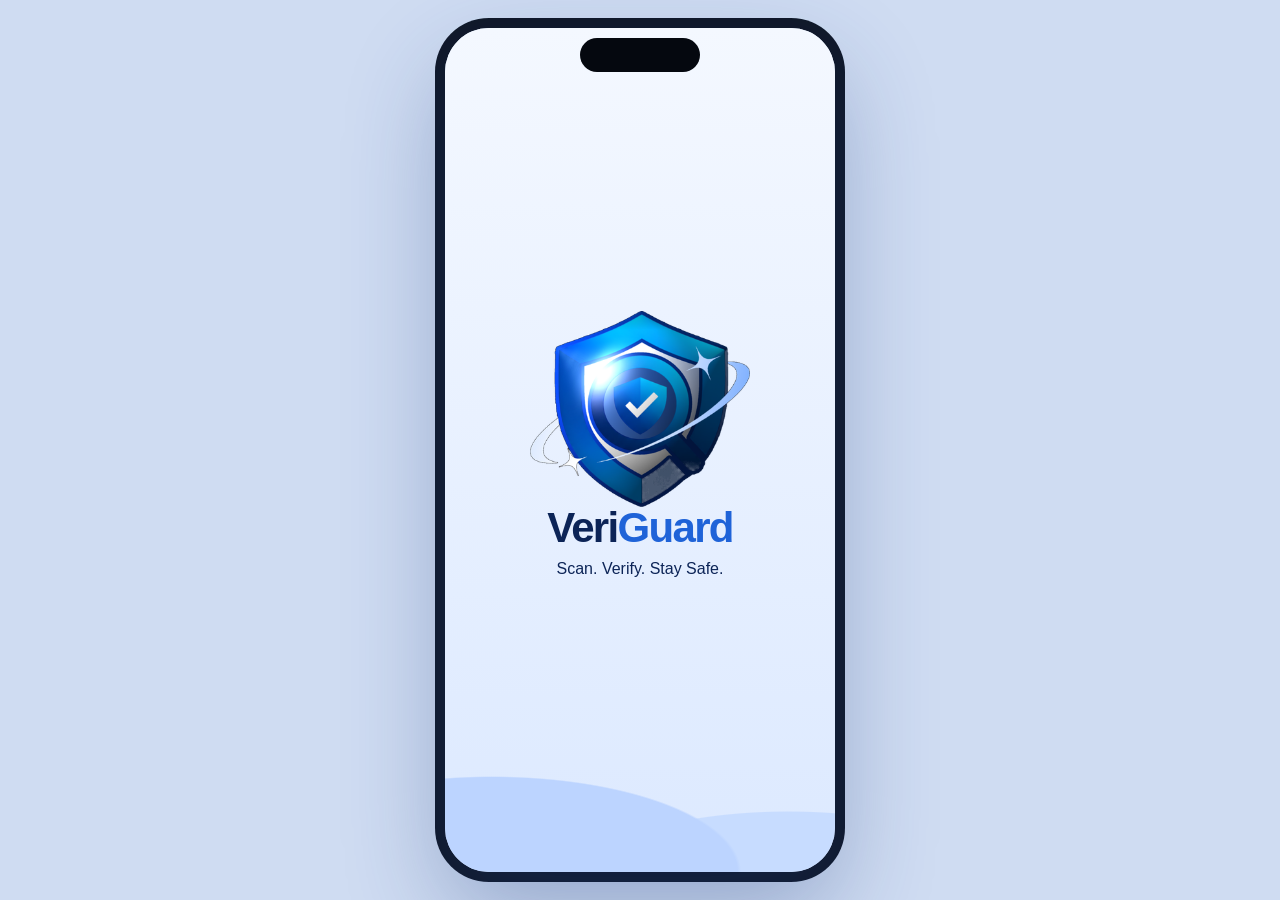
<file: index.html>
<!DOCTYPE html><html lang="en"><head><meta charset="UTF-8"><meta name="viewport" content="width=device-width, initial-scale=1, viewport-fit=cover"><title>VeriGuard · Mobile Prototype</title>
<link rel="icon" href="logo.png">
<link rel="stylesheet" href="styles.css"></head><body>
<svg width="0" height="0" style="position:absolute"><defs><linearGradient id="sg" x1="0" y1="0" x2="1" y2="1"><stop offset="0" stop-color="#4aa3ff"/><stop offset="1" stop-color="#1550c4"/></linearGradient></defs>
<symbol id="i-link" viewBox="0 0 24 24"><path d="M10 13a5 5 0 0 0 7.54.54l3-3a5 5 0 0 0-7.07-7.07l-1.72 1.71M14 11a5 5 0 0 0-7.54-.54l-3 3a5 5 0 0 0 7.07 7.07l1.71-1.71"/></symbol>
<symbol id="i-search" viewBox="0 0 24 24"><circle cx="11" cy="11" r="8"/><path d="m21 21-4.3-4.3"/></symbol>
<symbol id="i-user" viewBox="0 0 24 24"><path d="M20 21v-2a4 4 0 0 0-4-4H8a4 4 0 0 0-4 4v2"/><circle cx="12" cy="7" r="4"/></symbol>
<symbol id="i-mail" viewBox="0 0 24 24"><rect x="2" y="4" width="20" height="16" rx="2"/><path d="m22 7-10 6L2 7"/></symbol>
<symbol id="i-lock" viewBox="0 0 24 24"><rect x="3" y="11" width="18" height="11" rx="2"/><path d="M7 11V7a5 5 0 0 1 10 0v4"/></symbol>
<symbol id="i-eye" viewBox="0 0 24 24"><path d="M2 12s3.5-7 10-7 10 7 10 7-3.5 7-10 7S2 12 2 12z"/><circle cx="12" cy="12" r="3"/></symbol>
<symbol id="i-home" viewBox="0 0 24 24"><path d="m3 9 9-7 9 7v11a2 2 0 0 1-2 2H5a2 2 0 0 1-2-2z"/><path d="M9 22V12h6v10"/></symbol>
<symbol id="i-clock" viewBox="0 0 24 24"><circle cx="12" cy="12" r="10"/><path d="M12 6v6l4 2"/></symbol>
<symbol id="i-book" viewBox="0 0 24 24"><path d="M2 3h6a4 4 0 0 1 4 4v14a3 3 0 0 0-3-3H2zM22 3h-6a4 4 0 0 0-4 4v14a3 3 0 0 1 3-3h7z"/></symbol>
<symbol id="i-bell" viewBox="0 0 24 24"><path d="M18 8A6 6 0 0 0 6 8c0 7-3 9-3 9h18s-3-2-3-9M13.7 21a2 2 0 0 1-3.4 0"/></symbol>
<symbol id="i-menu" viewBox="0 0 24 24"><path d="M3 6h18M3 12h18M3 18h18"/></symbol>
<symbol id="i-left" viewBox="0 0 24 24"><path d="M19 12H5M12 19l-7-7 7-7"/></symbol>
<symbol id="i-right" viewBox="0 0 24 24"><path d="M5 12h14M12 5l7 7-7 7"/></symbol>
<symbol id="i-chev" viewBox="0 0 24 24"><path d="m9 18 6-6-6-6"/></symbol>
<symbol id="i-upload" viewBox="0 0 24 24"><path d="M21 15v4a2 2 0 0 1-2 2H5a2 2 0 0 1-2-2v-4M17 8l-5-5-5 5M12 3v12"/></symbol>
<symbol id="i-file" viewBox="0 0 24 24"><path d="M14 2H6a2 2 0 0 0-2 2v16a2 2 0 0 0 2 2h12a2 2 0 0 0 2-2V8zM14 2v6h6M8 13h8M8 17h6"/></symbol>
<symbol id="i-qr" viewBox="0 0 24 24"><rect x="3" y="3" width="7" height="7" rx="1"/><rect x="14" y="3" width="7" height="7" rx="1"/><rect x="3" y="14" width="7" height="7" rx="1"/><path d="M14 14h3v3h-3zM20 14v.01M20 20v.01M14 20h3v1"/></symbol>
<symbol id="i-check" viewBox="0 0 24 24"><path d="M20 6 9 17l-5-5"/></symbol>
<symbol id="i-shield" viewBox="0 0 24 24"><path d="M12 22s8-4 8-10V5l-8-3-8 3v7c0 6 8 10 8 10z"/><path d="m9 12 2 2 4-4"/></symbol>
<symbol id="i-alert" viewBox="0 0 24 24"><path d="M12 22s8-4 8-10V5l-8-3-8 3v7c0 6 8 10 8 10zM12 8v4M12 16h.01"/></symbol>
<symbol id="i-globe" viewBox="0 0 24 24"><circle cx="12" cy="12" r="10"/><path d="M2 12h20M12 2a15.3 15.3 0 0 1 4 10 15.3 15.3 0 0 1-4 10 15.3 15.3 0 0 1-4-10 15.3 15.3 0 0 1 4-10z"/></symbol>
<symbol id="i-bars" viewBox="0 0 24 24"><path d="M12 20V10M18 20V4M6 20v-4"/></symbol>
<symbol id="i-edit" viewBox="0 0 24 24"><path d="M12 20h9M16.5 3.5a2.1 2.1 0 0 1 3 3L7 19l-4 1 1-4z"/></symbol>
<symbol id="i-sl" viewBox="0 0 24 24"><path d="M4 21v-7M4 10V3M12 21v-9M12 8V3M20 21v-5M20 12V3M1 14h6M9 8h6M17 16h6"/></symbol>
<symbol id="i-help" viewBox="0 0 24 24"><circle cx="12" cy="12" r="10"/><path d="M9.1 9a3 3 0 0 1 5.8 1c0 2-3 3-3 3M12 17h.01"/></symbol>
<symbol id="i-info" viewBox="0 0 24 24"><circle cx="12" cy="12" r="10"/><path d="M12 16v-4M12 8h.01"/></symbol>
<symbol id="i-ext" viewBox="0 0 24 24"><path d="M18 13v6a2 2 0 0 1-2 2H5a2 2 0 0 1-2-2V8a2 2 0 0 1 2-2h6M15 3h6v6M10 14 21 3"/></symbol>
<symbol id="i-dl" viewBox="0 0 24 24"><path d="M21 15v4a2 2 0 0 1-2 2H5a2 2 0 0 1-2-2v-4M7 10l5 5 5-5M12 15V3"/></symbol>
<symbol id="i-trash" viewBox="0 0 24 24"><path d="M3 6h18M19 6l-1 14a2 2 0 0 1-2 2H8a2 2 0 0 1-2-2L5 6M10 11v6M14 11v6M9 6V4h6v2"/></symbol>
<symbol id="i-out" viewBox="0 0 24 24"><path d="M9 21H5a2 2 0 0 1-2-2V5a2 2 0 0 1 2-2h4M16 17l5-5-5-5M21 12H9"/></symbol>
<symbol id="i-x" viewBox="0 0 24 24"><path d="M18 6 6 18M6 6l12 12"/></symbol></defs></svg>
<div id="dev"><div id="isl"></div><div id="scr"></div><div id="sheet" data-act="close"></div><div id="toast"></div></div>
<script src="app.js"></script></body></html>
</file>
<file: styles.css>
:root{--ink:#0c2457;--mut:#52668f;--pri:#1f63d8;--ln:#d9e6fb;--top:52px;box-sizing:border-box}

*{box-sizing:border-box;-webkit-tap-highlight-color:transparent}
html,body{height:100%;margin:0}

body{background:#cfdcf2;font-family:-apple-system,BlinkMacSystemFont,"SF Pro Display",Inter,Arial,sans-serif;color:var(--ink);display:grid;place-items:center}

@media(prefers-color-scheme:dark){body{background:#0b1220}
}

#dev{position:relative;width:390px;height:min(844px,97vh);border-radius:44px;overflow:hidden;box-shadow:0 40px 100px #1b3a7a55,0 0 0 10px #101828;display:flex;flex-direction:column;background:radial-gradient(90% 16% at 12% 100%,#bcd4ff 0 70%,#0000 71%),radial-gradient(80% 13% at 88% 102%,#c7dcff 0 70%,#0000 71%),linear-gradient(180deg,#f4f8ff,#dce9ff)}

#isl{position:absolute;top:10px;left:50%;transform:translateX(-50%);width:120px;height:34px;border-radius:20px;background:#05080f;z-index:20;pointer-events:none}

@media(max-width:480px){#dev{width:100%;height:100%;border-radius:0;box-shadow:none}
#isl{display:none}
:root{--top:max(50px,calc(env(safe-area-inset-top,0px) + 8px))}
}

#scr{flex:1;position:relative;overflow:hidden}

.s{position:absolute;inset:0;display:flex;flex-direction:column;overflow-y:auto;animation:in .25s}
@keyframes in{from{opacity:0;transform:translateX(14px)}
}

.pad{padding:0 22px}
.hd{display:flex;align-items:center;justify-content:space-between;padding:var(--top) 16px 8px}
.hd h2{margin:0;font-size:20px;font-weight:800}

.ib{width:38px;height:38px;border:0;background:none;color:var(--ink);display:grid;place-items:center;cursor:pointer;padding:0;position:relative}

.i{width:22px;height:22px;fill:none;stroke:currentColor;stroke-width:2;stroke-linecap:round;stroke-linejoin:round;flex:none}

.c{background:#ffffffcc;border:1px solid #e1ecff;border-radius:18px;box-shadow:0 8px 24px #3a74d422;padding:14px}

.row{display:flex;gap:12px;align-items:center;cursor:pointer}
.row.nc{cursor:default}
.row>div{flex:1;min-width:0}
.row>.ic{flex:none}
.c>.row:last-child{border-bottom:0!important}
.row b{display:block;font-size:15px}
.row small{color:var(--mut);font-size:12.5px;line-height:1.3;display:block}

.ic{width:44px;height:44px;border-radius:14px;background:#eaf2ff;display:grid;place-items:center;color:var(--pri);flex:none}

.btn{display:flex;align-items:center;justify-content:center;gap:8px;width:100%;height:50px;border:0;border-radius:26px;background:linear-gradient(180deg,#3a86f5,#1b57cf);color:#fff;font-weight:700;font-size:17px;font-family:inherit;box-shadow:0 8px 18px #1f63d855;cursor:pointer;margin-top:14px}
.btn.o{background:#ffffff99;color:var(--pri);border:1.5px solid #6fa0ec;box-shadow:none}
.btn:disabled{opacity:.45}
.btn.d{background:linear-gradient(180deg,#e5586a,#c62f3f)}

.lk{background:none;border:0;color:var(--pri);font-weight:600;font-size:13px;font-family:inherit;cursor:pointer;padding:4px}

.fd{display:flex;align-items:center;gap:10px;background:#ffffffd0;border:1px solid #d3e2fb;border-radius:14px;padding:0 14px;height:48px;margin-top:12px;color:var(--mut)}
.fd input{flex:1;border:0;background:none;outline:0;font-size:15px;font-family:inherit;color:var(--ink);min-width:0}

.err{color:#c62f3f;font-size:12px;margin:4px 6px 0}
.ok{color:#1a8a50;font-size:13px;background:#dff6e8;border-radius:12px;padding:10px 12px;margin-top:12px}

nav{margin-top:auto;flex:none;display:flex;justify-content:space-around;padding:8px 8px calc(12px + env(safe-area-inset-bottom,0px));background:#ffffffe6;border-top:1px solid #e1ecff;border-radius:22px 22px 0 0;position:sticky;bottom:0}

nav button{border:0;background:none;display:flex;flex-direction:column;align-items:center;gap:2px;font-weight:500;font-size:11px;font-family:inherit;color:#6a7fa6;cursor:pointer;flex:1}
nav .on{color:var(--pri);font-weight:800}

.wm{font-weight:900;letter-spacing:-.04em;text-align:center;line-height:1}
.wm b{color:#1f63d8}

.mid{flex:1;display:flex;flex-direction:column;align-items:center;justify-content:center;text-align:center;padding:0 28px}

.mid p{color:var(--mut);margin:8px 0;line-height:1.45}

.dots{display:flex;gap:7px;justify-content:center;margin:14px 0}
.dots i{width:8px;height:8px;border-radius:5px;background:#b9cdf0}
.dots i.on{width:24px;background:var(--pri)}

.big{width:150px;height:150px;border-radius:50%;background:radial-gradient(circle at 35% 30%,#fff,#cfe0ff);display:grid;place-items:center;color:var(--pri);box-shadow:0 18px 40px #2d6fe033}
.big .i{width:72px;height:72px;stroke-width:1.6}

.hero{background:linear-gradient(135deg,#4a96ff,#1b57cf);color:#fff;border-radius:22px;padding:18px;display:flex;align-items:center;gap:10px;cursor:pointer;box-shadow:0 12px 26px #1f63d855}
.hero b{font-size:22px;display:block}
.hero small{font-size:13.5px;opacity:.92;line-height:1.3}

.go{width:42px;height:42px;border-radius:50%;background:#ffffff40;display:grid;place-items:center;flex:none}

.qa{display:grid;grid-template-columns:1fr 1fr;gap:12px}
.qa button{background:#ffffffd0;border:1px solid #e1ecff;border-radius:16px;padding:14px 6px;font-weight:600;font-size:13px;font-family:inherit;color:var(--ink);display:flex;flex-direction:column;align-items:center;gap:6px;cursor:pointer;box-shadow:0 6px 16px #3a74d41c}
.qa .i{color:var(--pri);width:26px;height:26px}

.tabs{display:flex;background:#e3edff;border-radius:20px;padding:3px;margin:6px 0 10px}
.tabs button{flex:1;border:0;background:none;border-radius:17px;padding:8px;font-weight:600;font-size:13px;font-family:inherit;color:var(--ink);cursor:pointer}
.tabs .on{background:var(--pri);color:#fff}

.bd{font-size:11.5px;font-weight:700;border-radius:10px;padding:4px 10px;white-space:nowrap}
.g{background:#d8f3e3;color:#17894f}
.a{background:#fff0c4;color:#a87100}
.o{background:#ffe2cd;color:#c85a14}
.r{background:#fdd9dd;color:#c62f3f}

.pn{border-radius:20px;text-align:center;padding:22px 18px}
.pn.g{background:#d8f3e3}
.pn.a{background:#fff0c4}
.pn.o{background:#ffe2cd}
.pn.r{background:#fcd5da}
.pn h3{margin:8px 0 4px;font-size:26px}
.pn p{margin:0;font-size:14.5px}
.pn .i{width:56px;height:56px}

.pn.g h3,.pn.g .i{color:#17894f}
.pn.a h3,.pn.a .i{color:#a87100}
.pn.o h3,.pn.o .i{color:#c85a14}
.pn.r h3,.pn.r .i{color:#c62f3f}

.ck{display:flex;gap:10px;align-items:center;padding:7px 0;font-size:14px}
.ck .t{width:20px;height:20px;border-radius:50%;display:grid;place-items:center;color:#fff;flex:none}
.t .i{width:13px;height:13px;stroke-width:3}
.t.rr{background:#e5586a}
.t.gg{background:#2fae6c}

.sw{width:50px;height:30px;border-radius:15px;background:#c3d3ee;position:relative;border:0;cursor:pointer;flex:none}
.sw::after{content:"";position:absolute;top:3px;left:3px;width:24px;height:24px;border-radius:50%;background:#fff;transition:.2s}
.sw.on{background:var(--pri)}
.sw.on::after{left:23px}

.ring{width:150px;height:150px;border-radius:50%;border:8px solid #d6e5fb;border-top-color:var(--pri);animation:sp 1.1s linear infinite;position:absolute}
@keyframes sp{to{transform:rotate(360deg)}
}

.vf{width:230px;height:230px;border-radius:26px;background:#0b1b3acc;position:relative;overflow:hidden;margin:18px auto}
.vf i{position:absolute;width:40px;height:40px;border:4px solid #7db3ff}
.vf i:nth-child(1){top:14px;left:14px;border-right:0;border-bottom:0;border-radius:12px 0 0 0}
.vf i:nth-child(2){top:14px;right:14px;border-left:0;border-bottom:0;border-radius:0 12px 0 0}
.vf i:nth-child(3){bottom:14px;left:14px;border-right:0;border-top:0;border-radius:0 0 0 12px}
.vf i:nth-child(4){bottom:14px;right:14px;border-left:0;border-top:0;border-radius:0 0 12px 0}

.vf u{position:absolute;left:18px;right:18px;height:3px;background:#5fb0ff;box-shadow:0 0 14px #5fb0ff;animation:sc 2s ease-in-out infinite alternate}
@keyframes sc{from{top:24px}
to{top:200px}
}

.drop{border:2px dashed #8fb3ee;border-radius:20px;background:#ffffffa0;padding:30px 16px;text-align:center;color:var(--mut);cursor:pointer;display:block}
.drop .i{width:42px;height:42px;color:var(--pri)}

.cmp{display:grid;grid-template-columns:1.1fr 1fr 1fr 24px;gap:6px;font-size:12px;padding:9px 0;border-top:1px solid var(--ln);align-items:center}
.cmp:first-child{border:0;font-weight:700;color:var(--mut)}

#sheet{position:absolute;inset:0;background:#0a1a3c66;display:none;align-items:flex-end;z-index:9}
#sheet.on{display:flex}
.sh{background:#fff;width:100%;max-height:80%;overflow-y:auto;border-radius:26px 26px 0 0;padding:18px 20px 26px}
.sh h3{margin:0 0 10px}

#toast{position:absolute;left:50%;bottom:90px;transform:translateX(-50%);background:#0c2457ee;color:#fff;padding:10px 16px;border-radius:20px;font-size:13px;z-index:10;opacity:0;transition:.25s;pointer-events:none;max-width:86%;text-align:center}
#toast.on{opacity:1}

.bg{position:absolute;top:6px;right:6px;width:9px;height:9px;border-radius:50%;background:#e5586a}
</file>
